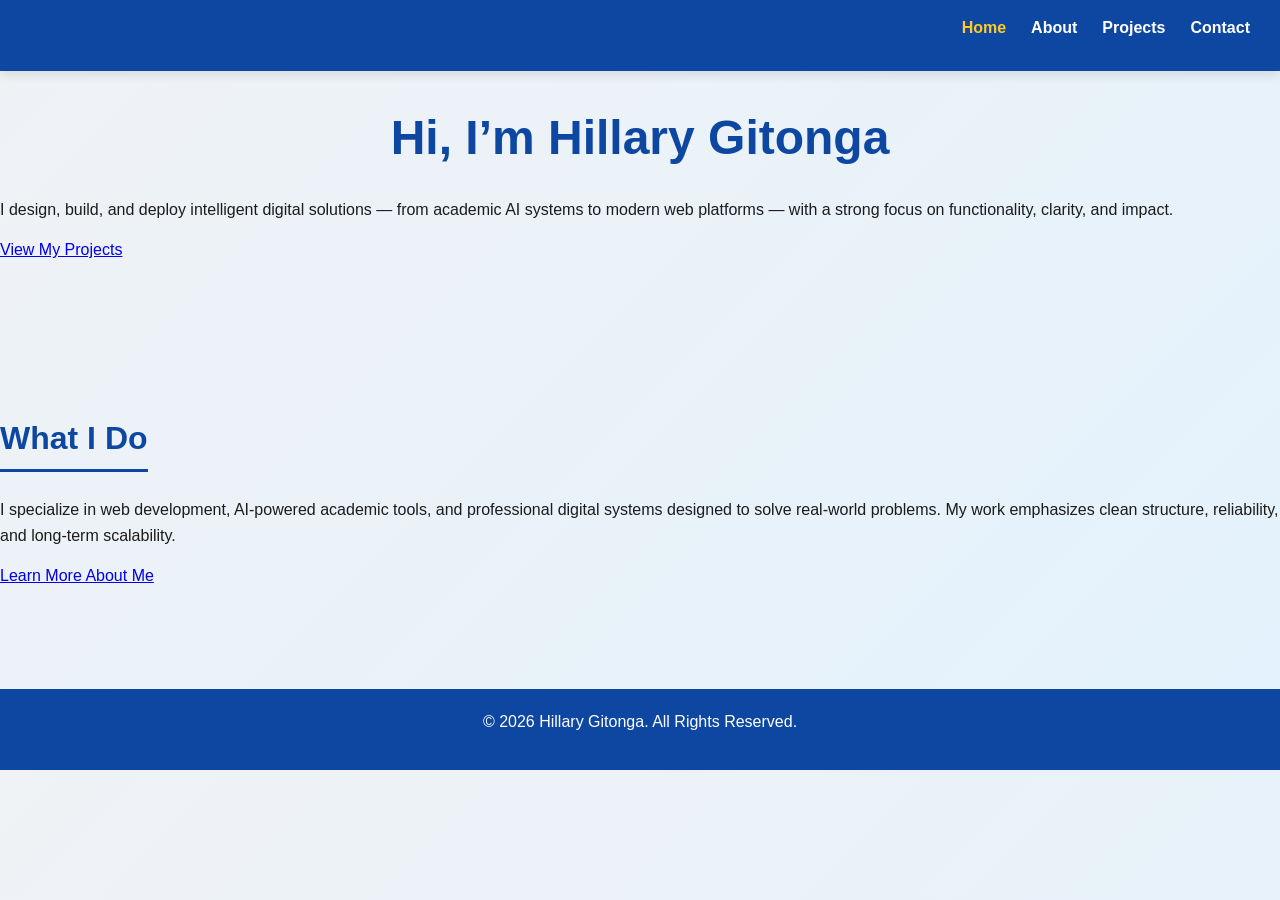
<file: index.html>
<!DOCTYPE html>
<html lang="en">
<head>
  <meta charset="UTF-8">
  <meta name="viewport" content="width=device-width, initial-scale=1.0">
  <title>Hillary Gitonga | Portfolio</title>
  <link rel="stylesheet" href="style.css">
</head>
<body>

  <!-- NAVBAR -->
  <nav class="navbar">
    <ul>
      <li><a href="index.html" class="active">Home</a></li>
      <li><a href="about.html">About</a></li>
      <li><a href="projects.html">Projects</a></li>
      <li><a href="contact.html">Contact</a></li>
    </ul>
  </nav>

  <!-- HERO SECTION -->
  <section class="section hero">
    <h1>Hi, I’m Hillary Gitonga</h1>
    <p>
      I design, build, and deploy intelligent digital solutions — from academic AI systems
      to modern web platforms — with a strong focus on functionality, clarity, and impact.
    </p>

    <a href="projects.html" class="btn">
      View My Projects
    </a>
  </section>

  <!-- ABOUT PREVIEW -->
  <section class="section">
    <h2>What I Do</h2>
    <p>
      I specialize in web development, AI-powered academic tools, and professional digital
      systems designed to solve real-world problems. My work emphasizes clean structure,
      reliability, and long-term scalability.
    </p>

    <a href="about.html" class="btn-outline">
      Learn More About Me
    </a>
  </section>

  <!-- FOOTER -->
  <footer class="footer">
    <p>© 2026 Hillary Gitonga. All Rights Reserved.</p>
  </footer>

</body>
</html>
</file>
<file: style.css>
/* =======================
   GLOBAL STYLING
======================= */
* {
  margin: 0;
  padding: 0;
  box-sizing: border-box;
}

body {
  font-family: 'Segoe UI', Tahoma, Geneva, Verdana, sans-serif;
  line-height: 1.6;
  background: linear-gradient(135deg, #f0f2f5, #e3f2fd);
  color: #1c1c1c;
  scroll-behavior: smooth;
}

/* =======================
   NAVIGATION BAR
======================= */
.navbar {
  position: fixed;
  top: 0;
  width: 100%;
  background: #0d47a1;
  color: #fff;
  padding: 15px 30px;
  box-shadow: 0 4px 10px rgba(0,0,0,0.1);
  z-index: 1000;
}

.navbar ul {
  list-style: none;
  display: flex;
  justify-content: flex-end; /* right-to-left feel */
  gap: 25px;
}

.navbar a {
  text-decoration: none;
  color: #fff;
  font-weight: 600;
  transition: color 0.3s ease;
}

.navbar a:hover,
.navbar a.active {
  color: #ffca28;
}

/* Add space for fixed navbar */
section {
  padding-top: 100px;
  padding-bottom: 50px;
}

/* =======================
   HEADINGS
======================= */
h1, h2, h3 {
  font-weight: 700;
  color: #0d47a1;
  margin-bottom: 15px;
}

h1 {
  font-size: 3em;
  text-align: center;
  margin-bottom: 20px;
}

h2 {
  font-size: 2em;
  border-bottom: 3px solid #0d47a1;
  display: inline-block;
  padding-bottom: 5px;
  margin-bottom: 25px;
}

h3 {
  font-size: 1.4em;
}

/* =======================
   SECTIONS
======================= */
#home {
  background: linear-gradient(135deg, #0d47a1, #1976d2);
  color: #fff;
  text-align: center;
  padding: 120px 20px 80px 20px;
}

#home .tagline {
  font-size: 1.5em;
  margin-bottom: 20px;
  font-weight: 500;
}

#about {
  background: #ffffff;
  padding: 60px 20px;
  border-radius: 15px;
  margin: 30px auto;
  box-shadow: 0 8px 20px rgba(0,0,0,0.05);
}

#contact {
  background: #e8f5e9;
  padding: 60px 20px;
  border-radius: 15px;
  margin: 30px auto;
  box-shadow: 0 8px 20px rgba(0,0,0,0.05);
}

/* =======================
   PROJECTS SECTION
======================= */
#projects {
  background: #f9fbe7;
  padding: 60px 20px;
  border-radius: 15px;
  margin: 30px auto;
  box-shadow: 0 8px 20px rgba(0,0,0,0.05);
}

.projects-container {
  display: grid;
  grid-template-columns: repeat(auto-fit, minmax(300px, 1fr));
  gap: 25px;
}

.project {
  background: #fff;
  padding: 20px;
  border-radius: 12px;
  transition: transform 0.3s ease, box-shadow 0.3s ease;
  box-shadow: 0 6px 15px rgba(0,0,0,0.05);
}

.project:hover {
  transform: translateY(-5px);
  box-shadow: 0 12px 25px rgba(0,0,0,0.15);
}

.project img {
  width: 100%;
  border-radius: 8px;
  margin-bottom: 10px;
  transition: transform 0.3s ease, box-shadow 0.3s ease;
}

.project img:hover {
  transform: scale(1.05);
  box-shadow: 0 12px 25px rgba(0,0,0,0.15);
}

.project-date {
  font-size: 0.9em;
  color: #555;
  margin-bottom: 5px;
}

.project-description {
  font-size: 1em;
  color: #333;
  margin-bottom: 10px;
}

.project a {
  text-decoration: none;
  color: #1976d2;
  font-weight: 600;
}

.project a:hover {
  color: #0d47a1;
}

/* =======================
   CONTACT LINKS
======================= */
#contact p a {
  color: #0d47a1;
  text-decoration: none;
  font-weight: 600;
}

#contact p a:hover {
  color: #1976d2;
}

/* =======================
   LISTS & GENERAL TEXT
======================= */
ul {
  margin-left: 20px;
  margin-bottom: 15px;
}

p {
  margin-bottom: 15px;
  font-size: 1em;
}

/* =======================
   FOOTER
======================= */
footer {
  text-align: center;
  padding: 20px;
  background: #0d47a1;
  color: #fff;
  margin-top: 50px;
}

/* =======================
   RESPONSIVE
======================= */
@media (max-width: 768px) {
  h1 { font-size: 2.2em; }
  h2 { font-size: 1.6em; }
  .projects-container {
    grid-template-columns: 1fr;
  }
  .navbar ul {
    justify-content: center;
    gap: 15px;
  }
}
</file>
